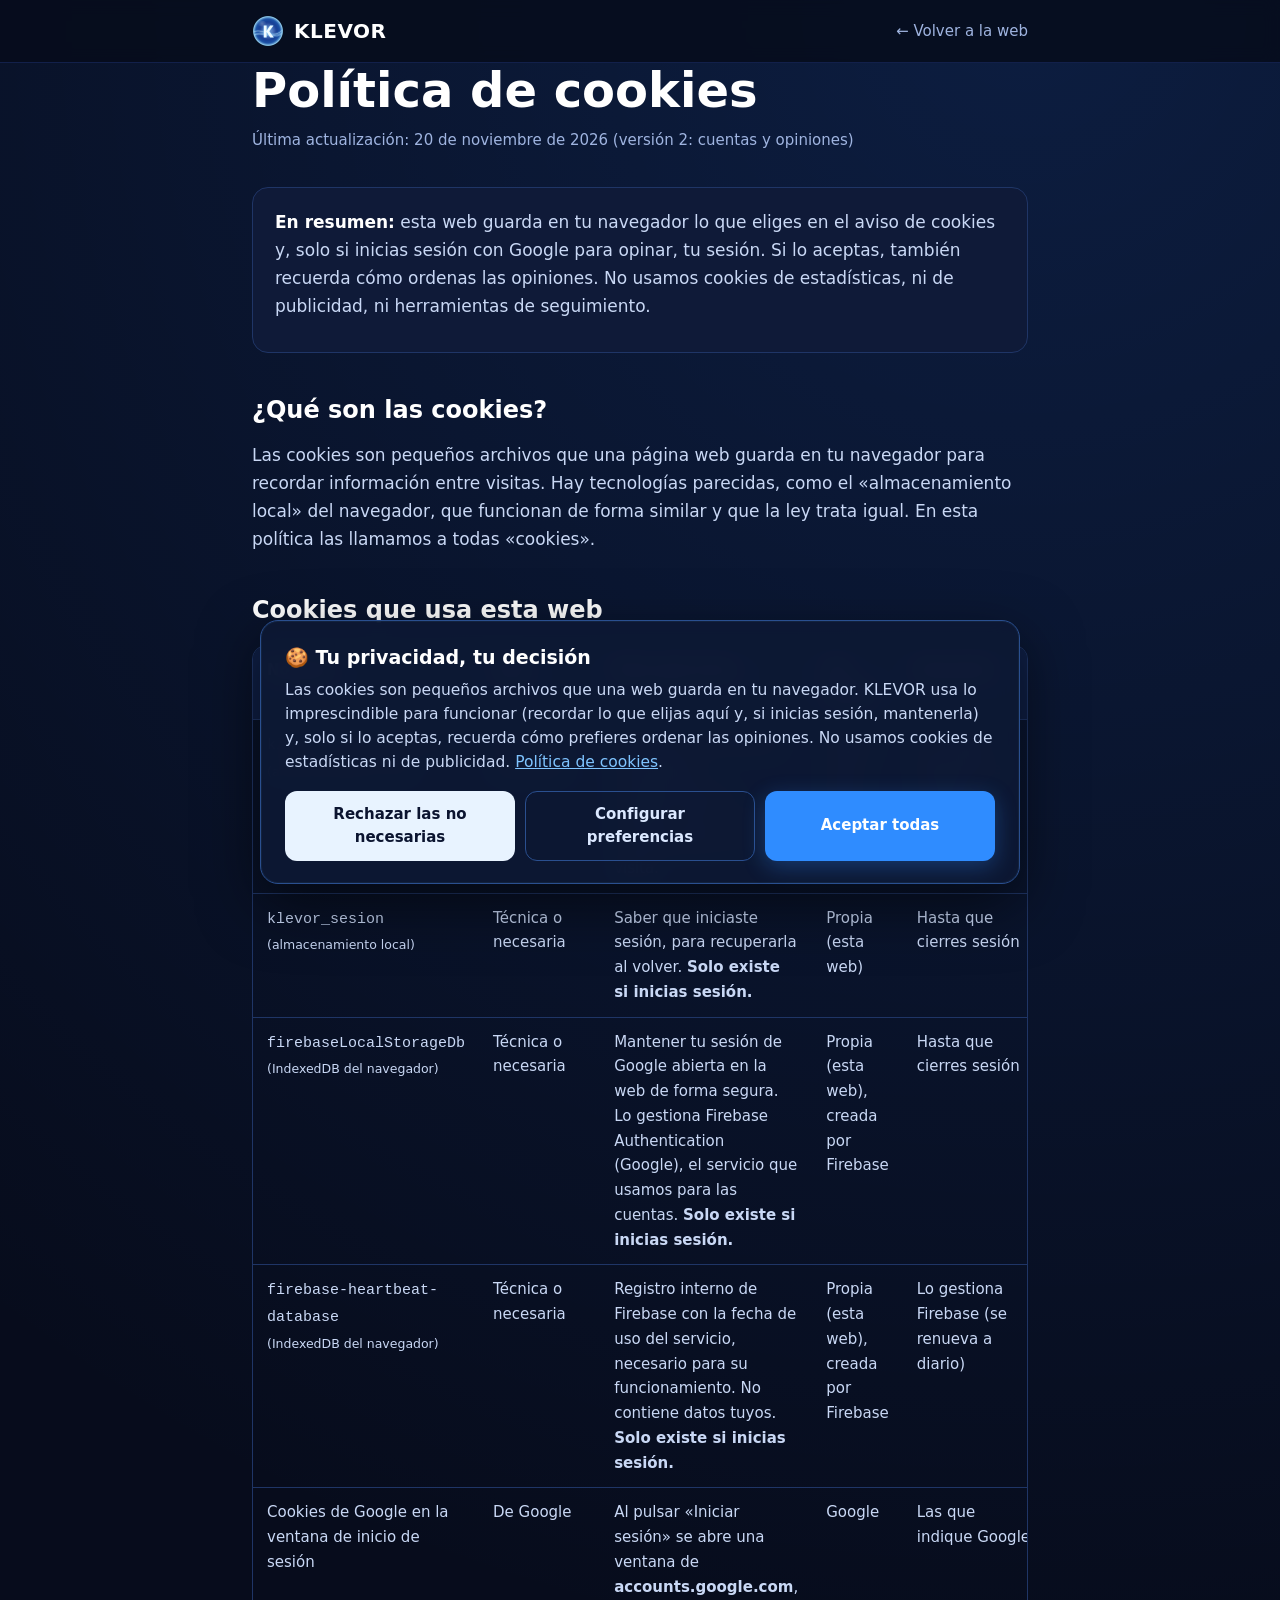
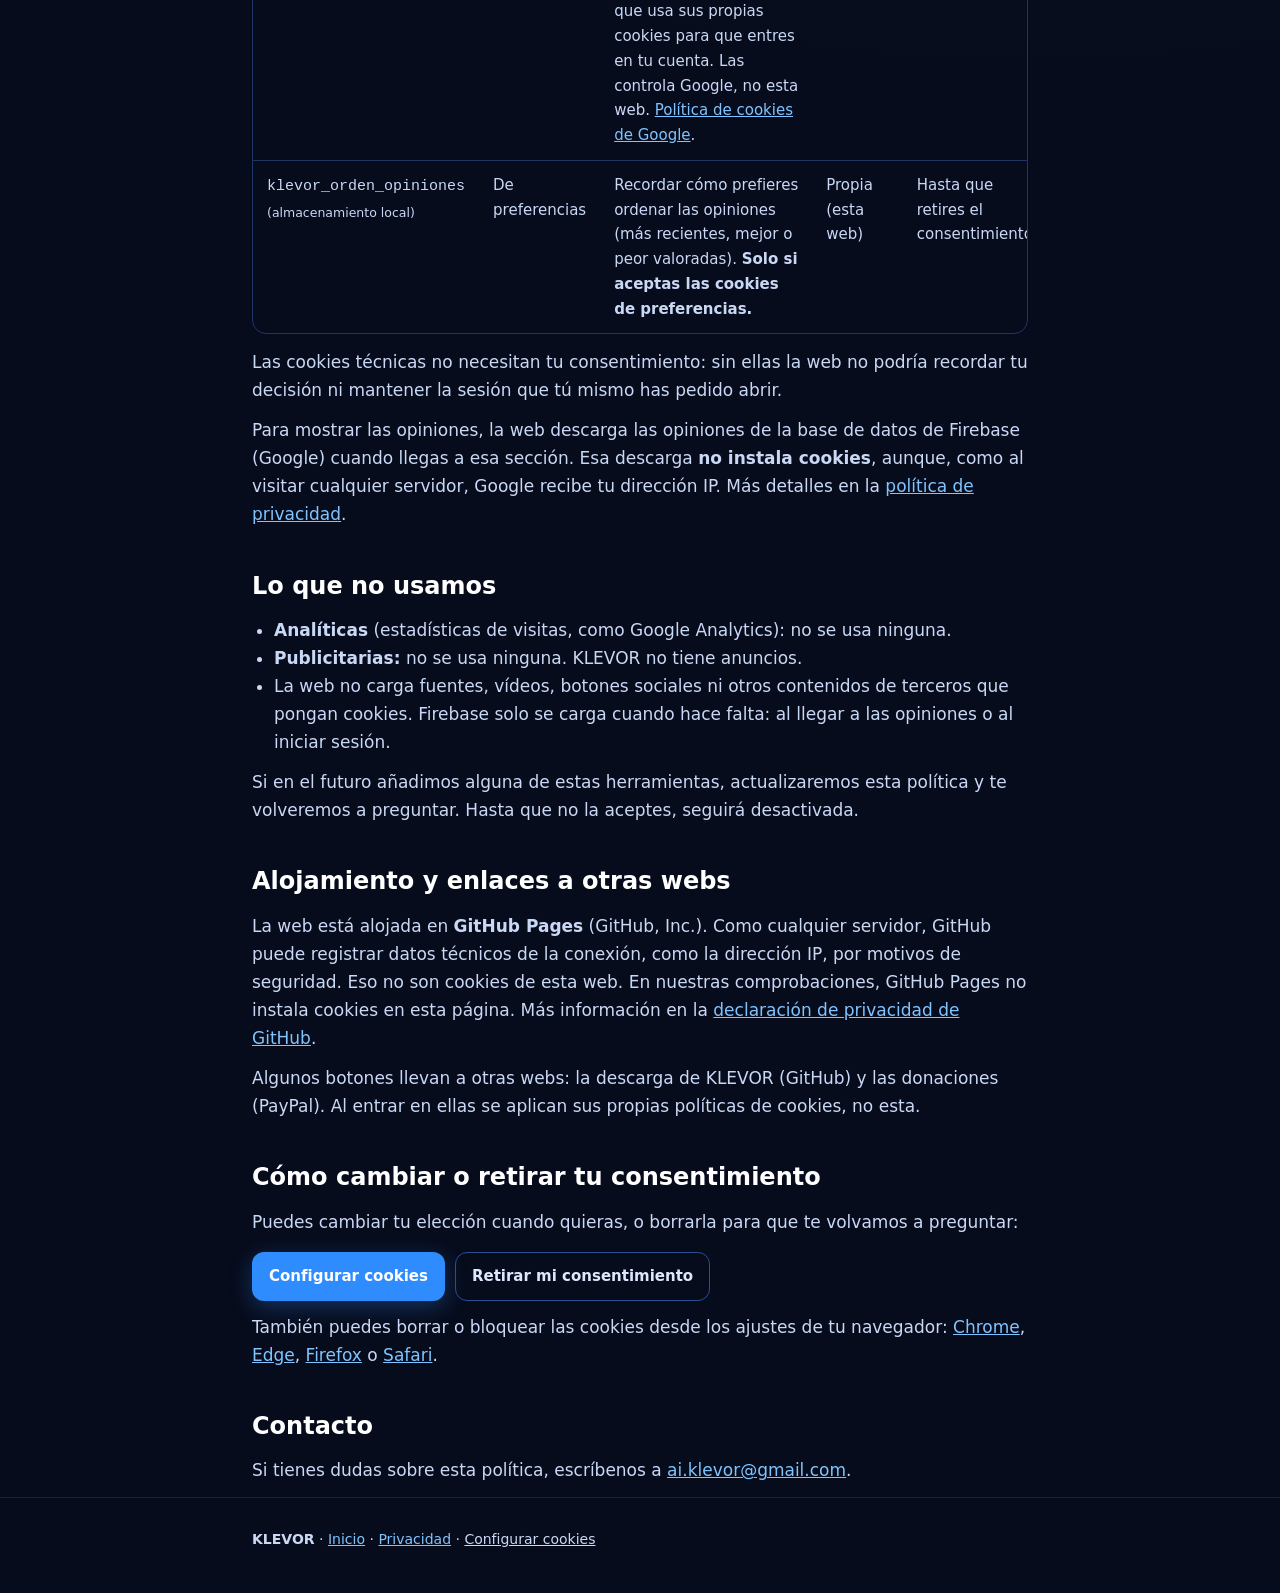
<file: cookies.html>
<!doctype html>
<html lang="es">
<head>
<meta charset="utf-8">
<meta name="viewport" content="width=device-width, initial-scale=1">
<title>Política de cookies · KLEVOR</title>
<meta name="description" content="Qué cookies y tecnologías parecidas usa la web de KLEVOR y cómo gestionarlas.">
<link rel="icon" href="imagenes/icono.png">
<link rel="stylesheet" href="cookies.css">
<style>
:root{--fondo:#070c1c;--tarjeta:#0f1a38;--borde:#1f3566;--azul:#2f8cff;--azul2:#7fc4ff;--texto:#dbe8ff;--suave:#9fb4e0}
*{box-sizing:border-box;margin:0;padding:0}
body{background:radial-gradient(circle at 80% 0,rgba(40,120,255,.16),transparent 50%),var(--fondo);color:var(--texto);
  font-family:"Segoe UI",system-ui,-apple-system,Roboto,sans-serif;line-height:1.65;font-size:17px}
a{color:var(--azul2)}
nav{position:sticky;top:0;z-index:10;background:rgba(7,12,28,.85);backdrop-filter:blur(8px);border-bottom:1px solid #12204a}
.centro{max-width:820px;margin:0 auto;padding:0 22px}
nav .centro{display:flex;align-items:center;justify-content:space-between;height:62px}
.marca{display:flex;align-items:center;gap:10px;font-weight:700;font-size:20px;color:#fff;text-decoration:none;letter-spacing:.5px}
.marca img{width:32px;height:32px}
.volver{color:var(--suave);text-decoration:none;font-size:15px}
.volver:hover{color:#fff}
main{padding:56px 0 70px}
h1{font-size:clamp(34px,6vw,48px);color:#fff;line-height:1.15;margin-bottom:10px}
.fecha{color:var(--suave);font-size:15px;margin-bottom:34px}
h2{font-size:24px;color:#fff;margin:38px 0 10px}
p,li{color:#c9d8f5}
p{margin-bottom:12px}
ul{margin:0 0 12px 22px}
.resumen{background:var(--tarjeta);border:1px solid var(--borde);border-radius:16px;padding:20px 22px;margin-bottom:10px}
.resumen b{color:#fff}
.tabla{width:100%;overflow-x:auto;margin:14px 0}
table{width:100%;border-collapse:collapse;min-width:560px;font-size:15px}
th,td{text-align:left;padding:12px 14px;border-bottom:1px solid var(--borde);vertical-align:top}
th{color:#fff;background:#0f1f45;font-weight:600}
td{color:#c9d8f5}
tr:last-child td{border-bottom:0}
.tabla{border:1px solid var(--borde);border-radius:14px}
.acciones{display:flex;gap:10px;flex-wrap:wrap;margin:16px 0 6px}
.acciones .kc-boton{flex:0 1 auto}
#kc-guardado{color:var(--suave);font-size:14.5px}
footer{border-top:1px solid #12204a;padding:30px 0;color:#6f84b3;font-size:14px}
</style>
</head>
<body>
<nav><div class="centro">
  <a class="marca" href="./"><img src="imagenes/icono.png" alt="">KLEVOR</a>
  <a class="volver" href="./">← Volver a la web</a>
</div></nav>

<main class="centro">
  <h1>Política de cookies</h1>
  <p class="fecha">Última actualización: 20 de noviembre de 2026 (versión 2: cuentas y opiniones)</p>

  <div class="resumen">
    <p><b>En resumen:</b> esta web guarda en tu navegador lo que eliges en el aviso de cookies y, solo si inicias
    sesión con Google para opinar, tu sesión. Si lo aceptas, también recuerda cómo ordenas las opiniones.
    No usamos cookies de estadísticas, ni de publicidad, ni herramientas de seguimiento.</p>
  </div>

  <h2>¿Qué son las cookies?</h2>
  <p>Las cookies son pequeños archivos que una página web guarda en tu navegador para recordar información
  entre visitas. Hay tecnologías parecidas, como el «almacenamiento local» del navegador, que funcionan de forma
  similar y que la ley trata igual. En esta política las llamamos a todas «cookies».</p>

  <h2>Cookies que usa esta web</h2>
  <div class="tabla"><table>
    <thead><tr><th>Nombre</th><th>Tipo</th><th>Para qué sirve</th><th>De quién</th><th>Duración</th></tr></thead>
    <tbody>
      <tr><td><code>klevor_consentimiento</code><br><small>(almacenamiento local)</small></td><td>Técnica o necesaria</td>
        <td>Recordar si aceptaste, rechazaste o configuraste las cookies, para no volver a preguntarte en cada visita.</td>
        <td>Propia (esta web)</td><td>12 meses; después se vuelve a preguntar</td></tr>
      <tr><td><code>klevor_sesion</code><br><small>(almacenamiento local)</small></td><td>Técnica o necesaria</td>
        <td>Saber que iniciaste sesión, para recuperarla al volver. <b>Solo existe si inicias sesión.</b></td>
        <td>Propia (esta web)</td><td>Hasta que cierres sesión</td></tr>
      <tr><td><code>firebaseLocalStorageDb</code><br><small>(IndexedDB del navegador)</small></td><td>Técnica o necesaria</td>
        <td>Mantener tu sesión de Google abierta en la web de forma segura. Lo gestiona Firebase Authentication
        (Google), el servicio que usamos para las cuentas. <b>Solo existe si inicias sesión.</b></td>
        <td>Propia (esta web), creada por Firebase</td><td>Hasta que cierres sesión</td></tr>
      <tr><td><code>firebase-heartbeat-database</code><br><small>(IndexedDB del navegador)</small></td><td>Técnica o necesaria</td>
        <td>Registro interno de Firebase con la fecha de uso del servicio, necesario para su funcionamiento.
        No contiene datos tuyos. <b>Solo existe si inicias sesión.</b></td>
        <td>Propia (esta web), creada por Firebase</td><td>Lo gestiona Firebase (se renueva a diario)</td></tr>
      <tr><td>Cookies de Google en la ventana de inicio de sesión</td><td>De Google</td>
        <td>Al pulsar «Iniciar sesión» se abre una ventana de <b>accounts.google.com</b>, que usa sus propias cookies
        para que entres en tu cuenta. Las controla Google, no esta web.
        <a href="https://policies.google.com/technologies/cookies?hl=es" target="_blank" rel="noopener">Política de cookies de Google</a>.</td>
        <td>Google</td><td>Las que indique Google</td></tr>
      <tr><td><code>klevor_orden_opiniones</code><br><small>(almacenamiento local)</small></td><td>De preferencias</td>
        <td>Recordar cómo prefieres ordenar las opiniones (más recientes, mejor o peor valoradas).
        <b>Solo si aceptas las cookies de preferencias.</b></td>
        <td>Propia (esta web)</td><td>Hasta que retires el consentimiento</td></tr>
    </tbody>
  </table></div>
  <p>Las cookies técnicas no necesitan tu consentimiento: sin ellas la web no podría recordar tu decisión ni
  mantener la sesión que tú mismo has pedido abrir.</p>
  <p>Para mostrar las opiniones, la web descarga las opiniones de la base de datos de Firebase (Google) cuando llegas
  a esa sección. Esa descarga <b>no instala cookies</b>, aunque, como al visitar cualquier servidor, Google recibe tu
  dirección IP. Más detalles en la <a href="privacidad.html">política de privacidad</a>.</p>

  <h2>Lo que no usamos</h2>
  <ul>
    <li><b>Analíticas</b> (estadísticas de visitas, como Google Analytics): no se usa ninguna.</li>
    <li><b>Publicitarias:</b> no se usa ninguna. KLEVOR no tiene anuncios.</li>
    <li>La web no carga fuentes, vídeos, botones sociales ni otros contenidos de terceros que pongan cookies. Firebase
    solo se carga cuando hace falta: al llegar a las opiniones o al iniciar sesión.</li>
  </ul>
  <p>Si en el futuro añadimos alguna de estas herramientas, actualizaremos esta política y te volveremos a preguntar.
  Hasta que no la aceptes, seguirá desactivada.</p>

  <h2>Alojamiento y enlaces a otras webs</h2>
  <p>La web está alojada en <b>GitHub Pages</b> (GitHub, Inc.). Como cualquier servidor, GitHub puede registrar datos
  técnicos de la conexión, como la dirección IP, por motivos de seguridad. Eso no son cookies de esta web.
  En nuestras comprobaciones, GitHub Pages no instala cookies en esta página. Más información en la
  <a href="https://docs.github.com/es/site-policy/privacy-policies/github-general-privacy-statement" target="_blank" rel="noopener">declaración de privacidad de GitHub</a>.</p>
  <p>Algunos botones llevan a otras webs: la descarga de KLEVOR (GitHub) y las donaciones (PayPal). Al entrar en
  ellas se aplican sus propias políticas de cookies, no esta.</p>

  <h2>Cómo cambiar o retirar tu consentimiento</h2>
  <p>Puedes cambiar tu elección cuando quieras, o borrarla para que te volvamos a preguntar:</p>
  <div class="acciones">
    <button type="button" class="kc-boton kc-aceptar" data-kc-abrir>Configurar cookies</button>
    <button type="button" class="kc-boton kc-configurar" data-kc-retirar>Retirar mi consentimiento</button>
  </div>
  <p id="kc-guardado"></p>
  <p>También puedes borrar o bloquear las cookies desde los ajustes de tu navegador:
    <a href="https://support.google.com/chrome/answer/95647?hl=es" target="_blank" rel="noopener">Chrome</a>,
    <a href="https://support.microsoft.com/es-es/microsoft-edge/eliminar-cookies-en-microsoft-edge-63947406-40ac-c3b8-57b9-2a946a29ae09" target="_blank" rel="noopener">Edge</a>,
    <a href="https://support.mozilla.org/es/kb/Borrar%20cookies" target="_blank" rel="noopener">Firefox</a> o
    <a href="https://support.apple.com/es-es/guide/safari/sfri11471/mac" target="_blank" rel="noopener">Safari</a>.</p>

  <h2>Contacto</h2>
  <p>Si tienes dudas sobre esta política, escríbenos a <a href="mailto:ai.klevor@gmail.com">ai.klevor@gmail.com</a>.</p>
</main>

<footer><div class="centro">
  <p><b>KLEVOR</b> · <a href="./">Inicio</a> · <a href="privacidad.html">Privacidad</a> · <button type="button" class="kc-enlace-boton" data-kc-abrir>Configurar cookies</button></p>
</div></footer>
<script src="cookies.js" defer></script>
</body>
</html>
</file>
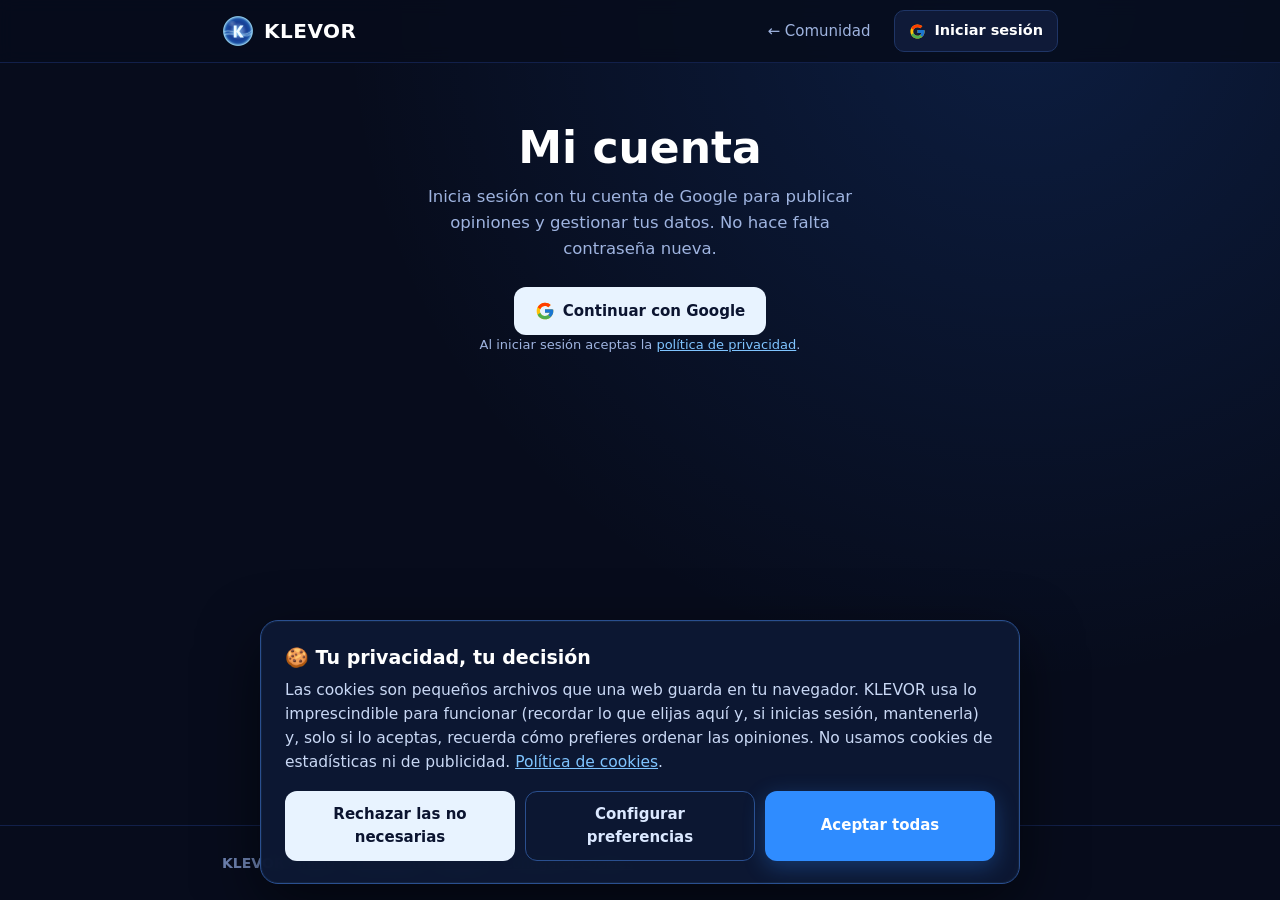
<file: cuenta.html>
<!doctype html>
<html lang="es">
<head>
<meta charset="utf-8">
<meta name="viewport" content="width=device-width, initial-scale=1">
<title>Mi cuenta · KLEVOR</title>
<meta name="robots" content="noindex">
<link rel="icon" href="imagenes/icono.png">
<link rel="stylesheet" href="cookies.css">
<link rel="stylesheet" href="comunidad.css">
<style>
:root{--fondo:#070c1c;--tarjeta:#0f1a38;--borde:#1f3566;--azul:#2f8cff;--azul2:#7fc4ff;--texto:#dbe8ff;--suave:#9fb4e0}
*{box-sizing:border-box;margin:0;padding:0}
body{background:radial-gradient(circle at 80% 0,rgba(40,120,255,.16),transparent 50%),var(--fondo);color:var(--texto);
  font-family:"Segoe UI",system-ui,-apple-system,Roboto,sans-serif;line-height:1.6;font-size:16.5px;min-height:100vh;display:flex;flex-direction:column}
a{color:var(--azul2)}
nav{position:sticky;top:0;z-index:10;background:rgba(7,12,28,.85);backdrop-filter:blur(8px);border-bottom:1px solid #12204a}
.centro{max-width:880px;margin:0 auto;padding:0 22px;width:100%}
nav .centro{display:flex;align-items:center;justify-content:space-between;height:62px}
.marca{display:flex;align-items:center;gap:10px;font-weight:700;font-size:20px;color:#fff;text-decoration:none;letter-spacing:.5px}
.marca img{width:32px;height:32px}
.der{display:flex;align-items:center;gap:6px}
.volver{color:var(--suave);text-decoration:none;font-size:15px}
.volver:hover{color:#fff}
main{padding:44px 0 70px;flex:1}
h1{font-size:clamp(32px,6vw,44px);color:#fff;line-height:1.15;margin-bottom:24px}
.perfil{display:flex;align-items:center;gap:22px;background:linear-gradient(135deg,#102352,#0c1736);border:1px solid #2a4f8f;
  border-radius:20px;padding:24px;margin-bottom:22px;animation:k-sube .4s ease}
.perfil .k-avatar{width:84px!important;height:84px!important;font-size:32px}
.perfil h2{color:#fff;font-size:24px;line-height:1.2;overflow-wrap:anywhere}
.perfil p{color:var(--suave);font-size:15px;overflow-wrap:anywhere}
.bloque{background:var(--tarjeta);border:1px solid var(--borde);border-radius:18px;padding:24px;margin-bottom:22px;animation:k-sube .45s ease both}
.bloque h3{color:#fff;font-size:20px;margin-bottom:4px}
.bloque > p.sub2{color:var(--suave);font-size:15px;margin-bottom:18px}
.fila{display:flex;justify-content:space-between;align-items:center;gap:18px;padding:14px 0;border-top:1px solid #182b57}
.fila:first-of-type{border-top:0}
.fila b{color:#fff;display:block;font-size:15.5px}
.fila small{color:var(--suave);font-size:14px;display:block}
.fila .k-campo{margin:0;flex:1}
.interruptor{position:relative;display:inline-block;width:52px;height:30px;flex:none;cursor:pointer}
.interruptor input{position:absolute;opacity:0;width:100%;height:100%;margin:0;cursor:pointer}
.interruptor span{position:absolute;inset:0;background:#24345e;border-radius:999px;transition:background .2s}
.interruptor span::after{content:"";position:absolute;top:4px;left:4px;width:22px;height:22px;border-radius:50%;background:#dbe8ff;transition:transform .22s cubic-bezier(.2,.8,.2,1)}
.interruptor input:checked+span{background:#2f8cff}
.interruptor input:checked+span::after{transform:translateX(22px);background:#fff}
.interruptor input:focus-visible+span{outline:2px solid #7fc4ff;outline-offset:2px}
.alias{display:flex;gap:10px;align-items:center;flex-wrap:wrap}
.alias input{flex:1;min-width:180px}
.mis{display:grid;gap:14px}
.chats{display:grid;gap:10px}
.chat{background:#0b1430;border:1px solid #1a2d5c;border-radius:14px;padding:12px 14px}
.chat-cabeza{display:flex;justify-content:space-between;align-items:center;gap:12px;flex-wrap:wrap}
.chat-cabeza b{color:#fff;display:block;overflow-wrap:anywhere}
.chat-cabeza small{color:var(--suave)}
.conversacion{display:flex;flex-direction:column;gap:8px;max-height:60vh;overflow:auto;padding:4px 2px;margin-bottom:12px}
.burbuja{max-width:85%;border-radius:14px;padding:8px 12px}
.burbuja small{display:block;color:var(--suave);font-size:12px;margin-bottom:2px}
.burbuja p{margin:0;white-space:pre-wrap;overflow-wrap:anywhere;color:#dbe8ff;font-size:15px}
.burbuja.tuya{align-self:flex-end;background:#1d3266;border:1px solid #2a4f8f}
.burbuja.de-klevor{align-self:flex-start;background:#0f1f45;border:1px solid #1f3566}
.peligro{border-color:#4a2030}
.peligro h3{color:#ffb3b3}
.puerta{text-align:center;padding:60px 24px}
.puerta h1{margin-bottom:10px}
.puerta p{color:var(--suave);max-width:460px;margin:0 auto 24px}
.puerta .k-btn svg{width:20px;height:20px}
.cargando{color:var(--suave);text-align:center;padding:60px 0}
footer{border-top:1px solid #12204a;padding:26px 0;color:#6f84b3;font-size:14px}
footer a,footer button{color:#9fb4e0}
@media (max-width:560px){
  .perfil{flex-direction:column;text-align:center}
  .fila{flex-wrap:wrap}
  .bloque{padding:20px}
}
</style>
</head>
<body>
<nav><div class="centro">
  <a class="marca" href="./"><img src="imagenes/icono.png" alt="">KLEVOR</a>
  <div class="der"><a class="volver" href="./#comunidad">← Comunidad</a><span class="k-cuenta-nav" id="cuenta-nav"></span></div>
</div></nav>

<main class="centro" id="contenido">
  <p class="cargando">Cargando tu cuenta…</p>
</main>

<footer><div class="centro">
  <p><b>KLEVOR</b> · <a href="./">Inicio</a> · <a href="privacidad.html">Privacidad</a> · <a href="cookies.html">Cookies</a> ·
    <button type="button" class="kc-enlace-boton" data-kc-abrir>Configurar cookies</button></p>
</div></footer>
<script src="cookies.js" defer></script>
<script type="module" src="cuenta.js"></script>
</body>
</html>
</file>
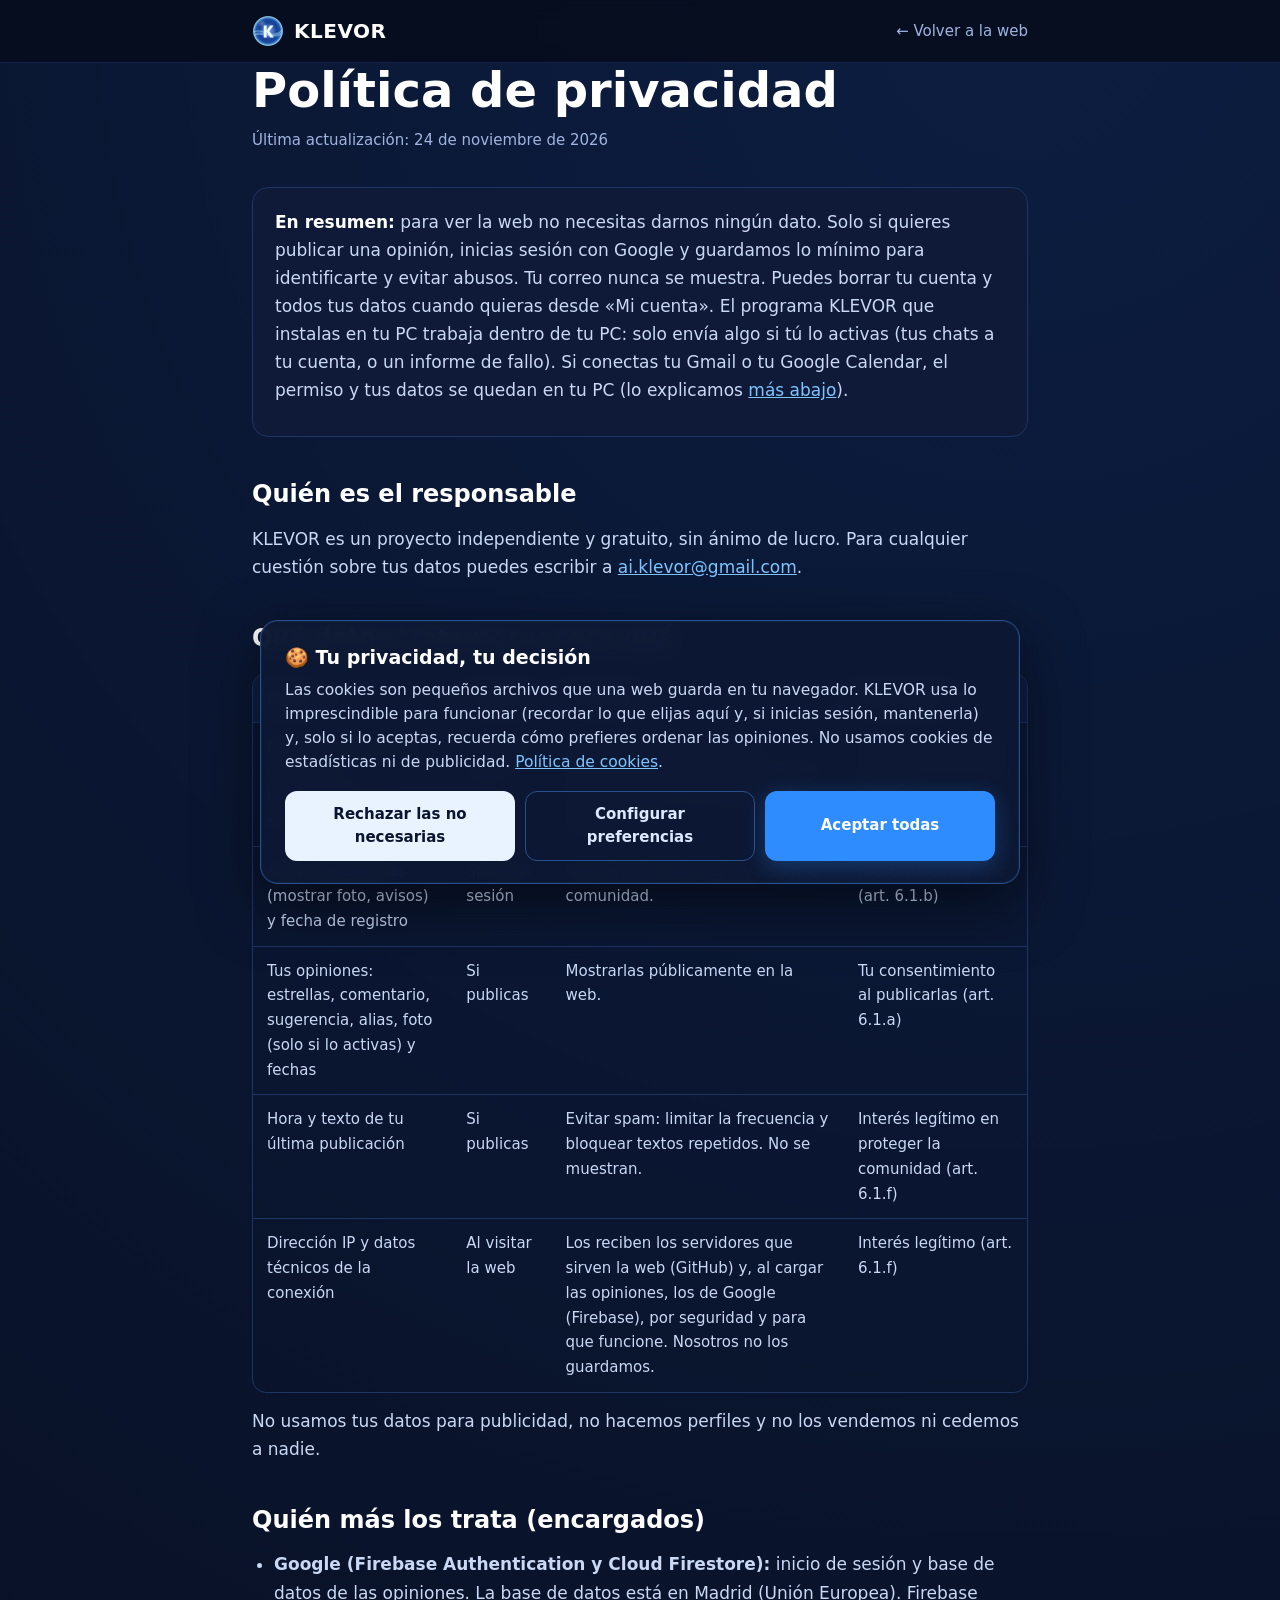
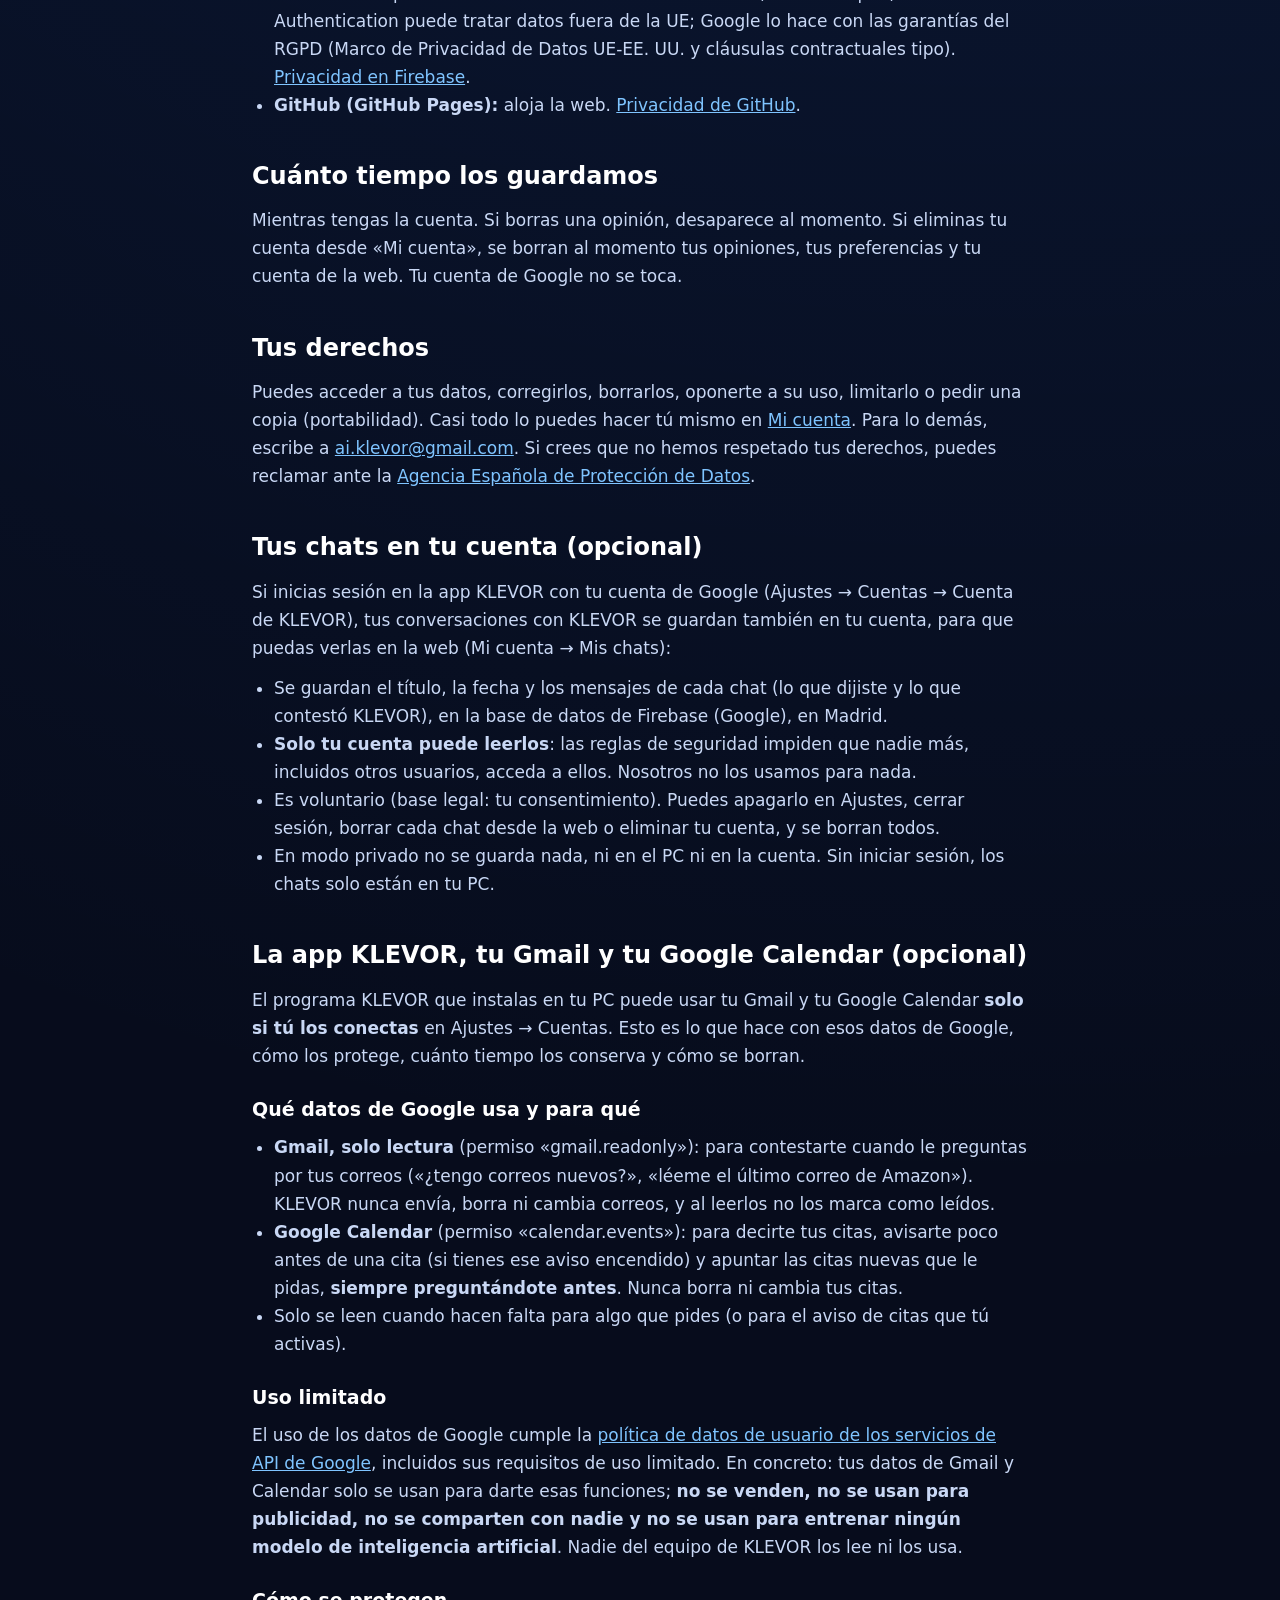
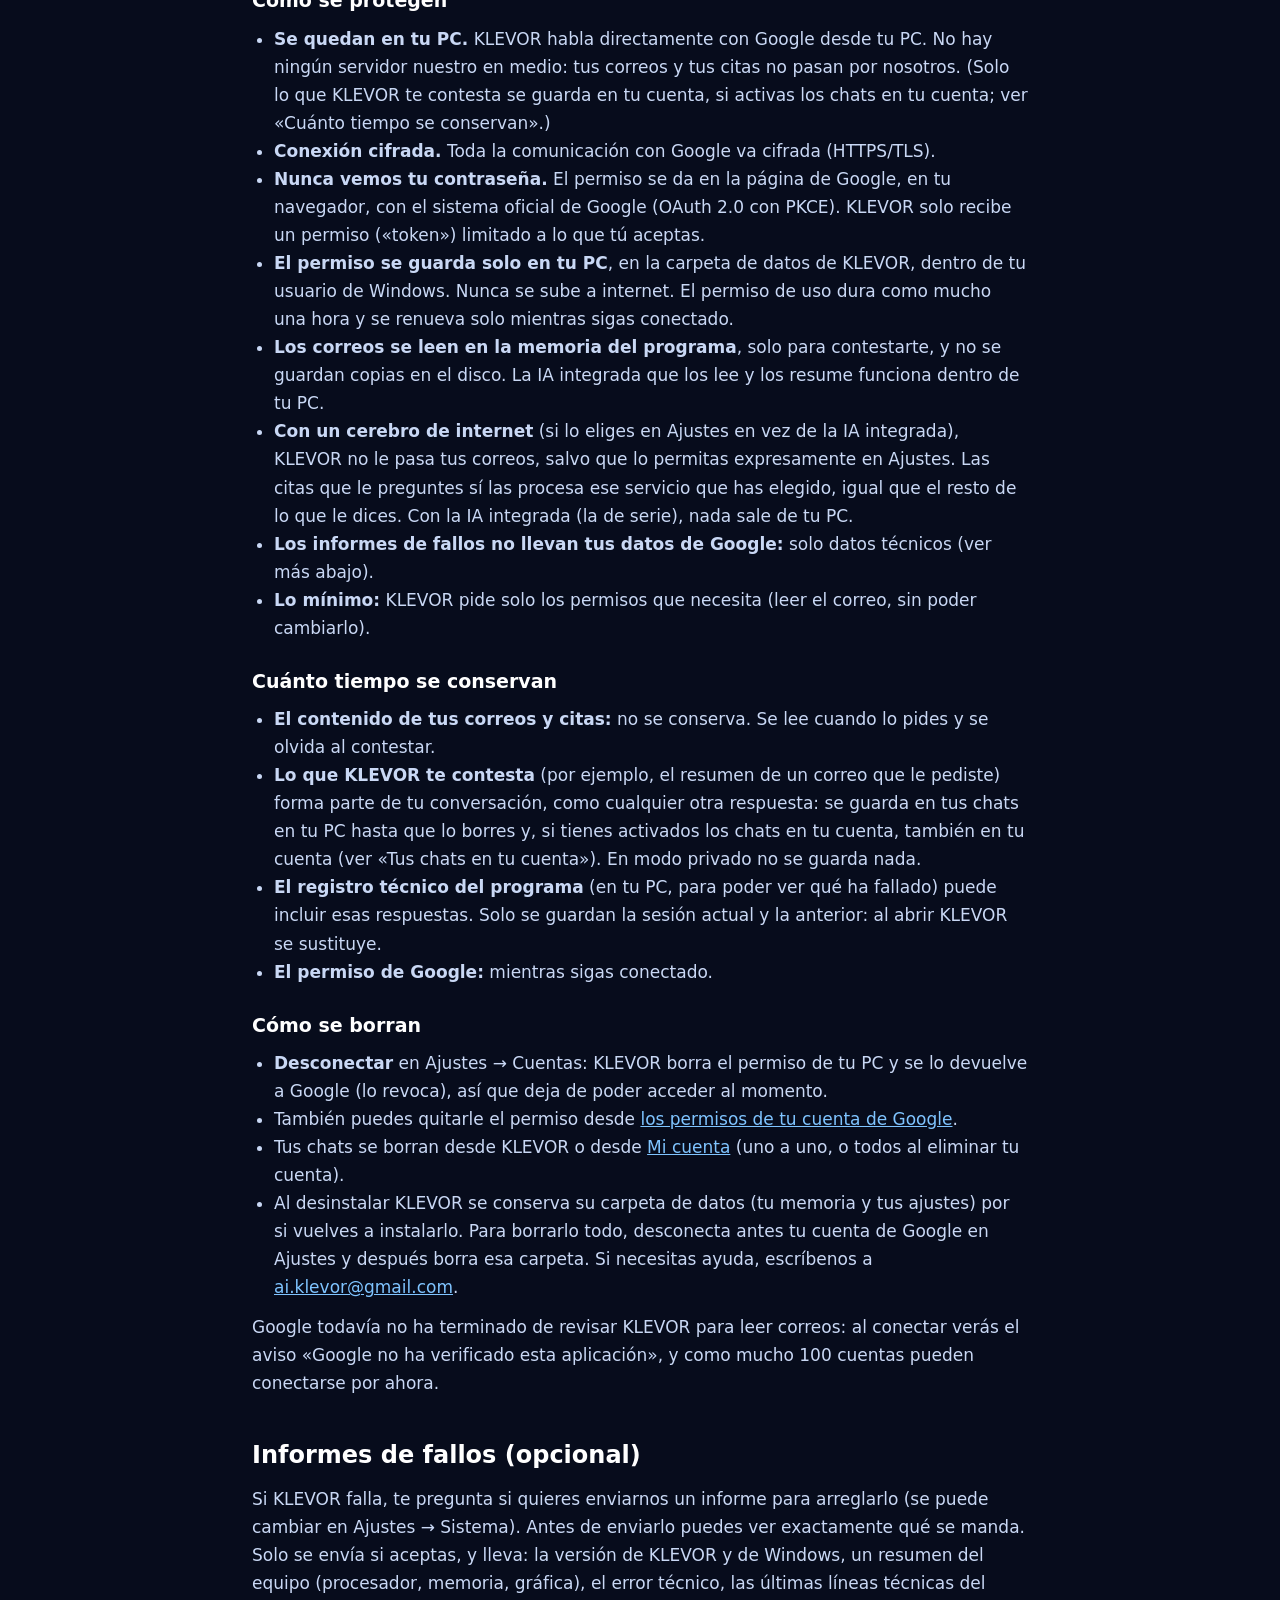
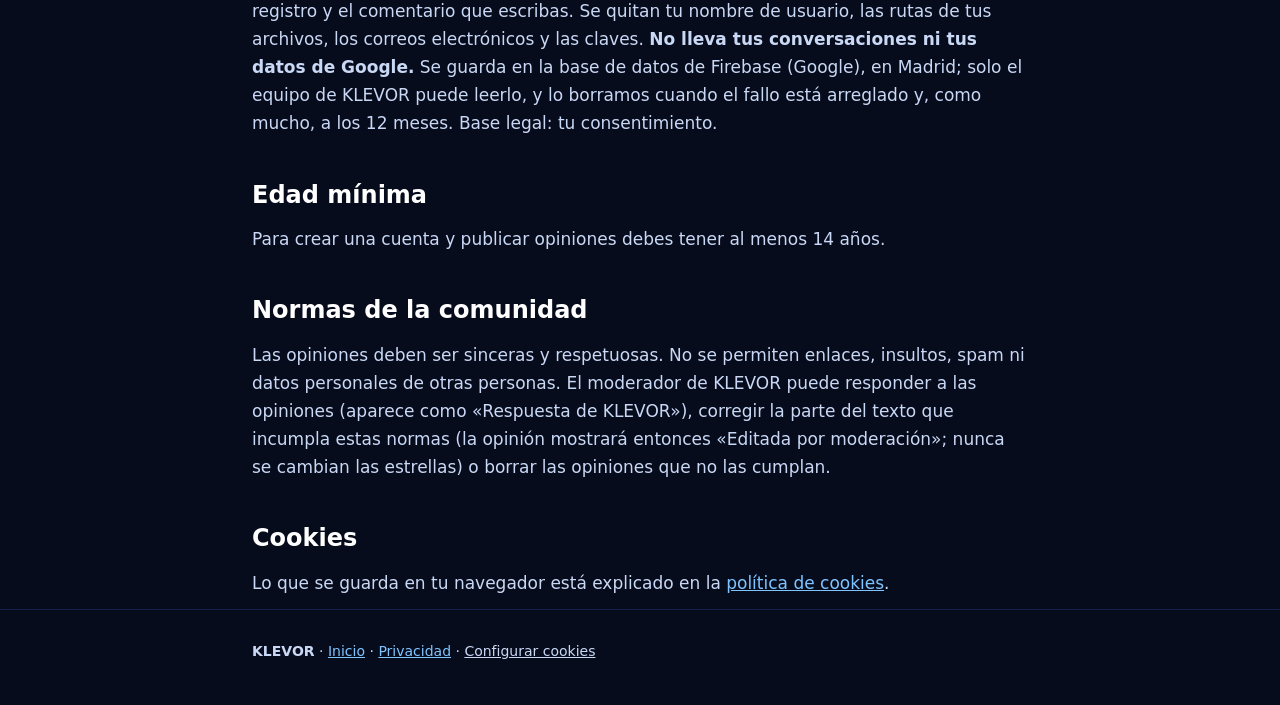
<file: privacidad.html>
<!doctype html>
<html lang="es">
<head>
<meta charset="utf-8">
<meta name="viewport" content="width=device-width, initial-scale=1">
<title>Política de privacidad · KLEVOR</title>
<meta name="description" content="Qué datos trata la web de KLEVOR, para qué y cómo ejercer tus derechos.">
<link rel="icon" href="imagenes/icono.png">
<link rel="stylesheet" href="cookies.css">
<style>
:root{--fondo:#070c1c;--tarjeta:#0f1a38;--borde:#1f3566;--azul:#2f8cff;--azul2:#7fc4ff;--texto:#dbe8ff;--suave:#9fb4e0}
*{box-sizing:border-box;margin:0;padding:0}
body{background:radial-gradient(circle at 80% 0,rgba(40,120,255,.16),transparent 50%),var(--fondo);color:var(--texto);
  font-family:"Segoe UI",system-ui,-apple-system,Roboto,sans-serif;line-height:1.65;font-size:17px}
a{color:var(--azul2)}
nav{position:sticky;top:0;z-index:10;background:rgba(7,12,28,.85);backdrop-filter:blur(8px);border-bottom:1px solid #12204a}
.centro{max-width:820px;margin:0 auto;padding:0 22px}
nav .centro{display:flex;align-items:center;justify-content:space-between;height:62px}
.marca{display:flex;align-items:center;gap:10px;font-weight:700;font-size:20px;color:#fff;text-decoration:none;letter-spacing:.5px}
.marca img{width:32px;height:32px}
.volver{color:var(--suave);text-decoration:none;font-size:15px}
.volver:hover{color:#fff}
main{padding:56px 0 70px}
h1{font-size:clamp(34px,6vw,48px);color:#fff;line-height:1.15;margin-bottom:10px}
.fecha{color:var(--suave);font-size:15px;margin-bottom:34px}
h2{font-size:24px;color:#fff;margin:38px 0 10px}
h3{font-size:19px;color:#fff;margin:24px 0 8px}
p,li{color:#c9d8f5}
p{margin-bottom:12px}
ul{margin:0 0 12px 22px}
.resumen{background:var(--tarjeta);border:1px solid var(--borde);border-radius:16px;padding:20px 22px;margin-bottom:10px}
.resumen b{color:#fff}
.tabla{width:100%;overflow-x:auto;margin:14px 0}
table{width:100%;border-collapse:collapse;min-width:560px;font-size:15px}
th,td{text-align:left;padding:12px 14px;border-bottom:1px solid var(--borde);vertical-align:top}
th{color:#fff;background:#0f1f45;font-weight:600}
td{color:#c9d8f5}
tr:last-child td{border-bottom:0}
.tabla{border:1px solid var(--borde);border-radius:14px}
.acciones{display:flex;gap:10px;flex-wrap:wrap;margin:16px 0 6px}
.acciones .kc-boton{flex:0 1 auto}
#kc-guardado{color:var(--suave);font-size:14.5px}
footer{border-top:1px solid #12204a;padding:30px 0;color:#6f84b3;font-size:14px}
</style>
</head>
<body>
<nav><div class="centro">
  <a class="marca" href="./"><img src="imagenes/icono.png" alt="">KLEVOR</a>
  <a class="volver" href="./">← Volver a la web</a>
</div></nav>

<main class="centro">
  <h1>Política de privacidad</h1>
  <p class="fecha">Última actualización: 24 de noviembre de 2026</p>

  <div class="resumen">
    <p><b>En resumen:</b> para ver la web no necesitas darnos ningún dato. Solo si quieres publicar una opinión,
    inicias sesión con Google y guardamos lo mínimo para identificarte y evitar abusos. Tu correo nunca se muestra.
    Puedes borrar tu cuenta y todos tus datos cuando quieras desde «Mi cuenta». El programa KLEVOR que instalas en tu PC
    trabaja dentro de tu PC: solo envía algo si tú lo activas (tus chats a tu cuenta, o un informe de fallo). Si
    conectas tu Gmail o tu Google Calendar, el permiso y tus datos se quedan en tu PC (lo explicamos
    <a href="#google">más abajo</a>).</p>
  </div>

  <h2>Quién es el responsable</h2>
  <p>KLEVOR es un proyecto independiente y gratuito, sin ánimo de lucro. Para cualquier cuestión sobre tus datos
  puedes escribir a <a href="mailto:ai.klevor@gmail.com">ai.klevor@gmail.com</a>.</p>

  <h2>Qué datos tratamos y para qué</h2>
  <div class="tabla"><table>
    <thead><tr><th>Datos</th><th>Cuándo</th><th>Para qué</th><th>Base legal</th></tr></thead>
    <tbody>
      <tr><td>Nombre, correo, foto de perfil e identificador de tu cuenta de Google</td><td>Si inicias sesión</td>
        <td>Crear tu cuenta en la web, identificarte y mostrarte tus datos en «Mi cuenta». El correo <b>no</b> se publica.</td>
        <td>Prestarte el servicio que pides (art. 6.1.b RGPD)</td></tr>
      <tr><td>Alias, preferencias (mostrar foto, avisos) y fecha de registro</td><td>Si inicias sesión</td>
        <td>Que decidas cómo apareces en la comunidad.</td><td>Prestarte el servicio (art. 6.1.b)</td></tr>
      <tr><td>Tus opiniones: estrellas, comentario, sugerencia, alias, foto (solo si lo activas) y fechas</td>
        <td>Si publicas</td><td>Mostrarlas públicamente en la web.</td><td>Tu consentimiento al publicarlas (art. 6.1.a)</td></tr>
      <tr><td>Hora y texto de tu última publicación</td><td>Si publicas</td>
        <td>Evitar spam: limitar la frecuencia y bloquear textos repetidos. No se muestran.</td>
        <td>Interés legítimo en proteger la comunidad (art. 6.1.f)</td></tr>
      <tr><td>Dirección IP y datos técnicos de la conexión</td><td>Al visitar la web</td>
        <td>Los reciben los servidores que sirven la web (GitHub) y, al cargar las opiniones, los de Google (Firebase),
        por seguridad y para que funcione. Nosotros no los guardamos.</td><td>Interés legítimo (art. 6.1.f)</td></tr>
    </tbody>
  </table></div>
  <p>No usamos tus datos para publicidad, no hacemos perfiles y no los vendemos ni cedemos a nadie.</p>

  <h2>Quién más los trata (encargados)</h2>
  <ul>
    <li><b>Google (Firebase Authentication y Cloud Firestore):</b> inicio de sesión y base de datos de las opiniones.
    La base de datos está en Madrid (Unión Europea). Firebase Authentication puede tratar datos fuera de la UE; Google
    lo hace con las garantías del RGPD (Marco de Privacidad de Datos UE-EE. UU. y cláusulas contractuales tipo).
    <a href="https://firebase.google.com/support/privacy?hl=es" target="_blank" rel="noopener">Privacidad en Firebase</a>.</li>
    <li><b>GitHub (GitHub Pages):</b> aloja la web.
    <a href="https://docs.github.com/es/site-policy/privacy-policies/github-general-privacy-statement" target="_blank" rel="noopener">Privacidad de GitHub</a>.</li>
  </ul>

  <h2>Cuánto tiempo los guardamos</h2>
  <p>Mientras tengas la cuenta. Si borras una opinión, desaparece al momento. Si eliminas tu cuenta desde «Mi cuenta»,
  se borran al momento tus opiniones, tus preferencias y tu cuenta de la web. Tu cuenta de Google no se toca.</p>

  <h2>Tus derechos</h2>
  <p>Puedes acceder a tus datos, corregirlos, borrarlos, oponerte a su uso, limitarlo o pedir una copia (portabilidad).
  Casi todo lo puedes hacer tú mismo en <a href="cuenta.html">Mi cuenta</a>. Para lo demás, escribe a
  <a href="mailto:ai.klevor@gmail.com">ai.klevor@gmail.com</a>. Si crees que no hemos respetado tus derechos, puedes
  reclamar ante la <a href="https://www.aepd.es" target="_blank" rel="noopener">Agencia Española de Protección de Datos</a>.</p>

  <h2>Tus chats en tu cuenta (opcional)</h2>
  <p>Si inicias sesión en la app KLEVOR con tu cuenta de Google (Ajustes → Cuentas → Cuenta de KLEVOR), tus
  conversaciones con KLEVOR se guardan también en tu cuenta, para que puedas verlas en la web (Mi cuenta → Mis chats):</p>
  <ul>
    <li>Se guardan el título, la fecha y los mensajes de cada chat (lo que dijiste y lo que contestó KLEVOR), en la base
    de datos de Firebase (Google), en Madrid.</li>
    <li><b>Solo tu cuenta puede leerlos</b>: las reglas de seguridad impiden que nadie más, incluidos otros usuarios,
    acceda a ellos. Nosotros no los usamos para nada.</li>
    <li>Es voluntario (base legal: tu consentimiento). Puedes apagarlo en Ajustes, cerrar sesión, borrar cada chat desde
    la web o eliminar tu cuenta, y se borran todos.</li>
    <li>En modo privado no se guarda nada, ni en el PC ni en la cuenta. Sin iniciar sesión, los chats solo están en tu PC.</li>
  </ul>

  <h2 id="google">La app KLEVOR, tu Gmail y tu Google Calendar (opcional)</h2>
  <p>El programa KLEVOR que instalas en tu PC puede usar tu Gmail y tu Google Calendar <b>solo si tú los conectas</b>
  en Ajustes → Cuentas. Esto es lo que hace con esos datos de Google, cómo los protege, cuánto tiempo los conserva y
  cómo se borran.</p>

  <h3>Qué datos de Google usa y para qué</h3>
  <ul>
    <li><b>Gmail, solo lectura</b> (permiso «gmail.readonly»): para contestarte cuando le preguntas por tus correos
    («¿tengo correos nuevos?», «léeme el último correo de Amazon»). KLEVOR nunca envía, borra ni cambia correos, y al
    leerlos no los marca como leídos.</li>
    <li><b>Google Calendar</b> (permiso «calendar.events»): para decirte tus citas, avisarte poco antes de una cita (si
    tienes ese aviso encendido) y apuntar las citas nuevas que le pidas, <b>siempre preguntándote antes</b>. Nunca borra
    ni cambia tus citas.</li>
    <li>Solo se leen cuando hacen falta para algo que pides (o para el aviso de citas que tú activas).</li>
  </ul>

  <h3>Uso limitado</h3>
  <p>El uso de los datos de Google cumple la
  <a href="https://developers.google.com/terms/api-services-user-data-policy" target="_blank" rel="noopener">política
  de datos de usuario de los servicios de API de Google</a>, incluidos sus requisitos de uso limitado. En concreto:
  tus datos de Gmail y Calendar solo se usan para darte esas funciones; <b>no se venden, no se usan para publicidad,
  no se comparten con nadie y no se usan para entrenar ningún modelo de inteligencia artificial</b>. Nadie del equipo
  de KLEVOR los lee ni los usa.</p>

  <h3>Cómo se protegen</h3>
  <ul>
    <li><b>Se quedan en tu PC.</b> KLEVOR habla directamente con Google desde tu PC. No hay ningún servidor nuestro en
    medio: tus correos y tus citas no pasan por nosotros. (Solo lo que KLEVOR te contesta se guarda en tu cuenta,
    si activas los chats en tu cuenta; ver «Cuánto tiempo se conservan».)</li>
    <li><b>Conexión cifrada.</b> Toda la comunicación con Google va cifrada (HTTPS/TLS).</li>
    <li><b>Nunca vemos tu contraseña.</b> El permiso se da en la página de Google, en tu navegador, con el sistema
    oficial de Google (OAuth 2.0 con PKCE). KLEVOR solo recibe un permiso («token») limitado a lo que tú aceptas.</li>
    <li><b>El permiso se guarda solo en tu PC</b>, en la carpeta de datos de KLEVOR, dentro de tu usuario de Windows.
    Nunca se sube a internet. El permiso de uso dura como mucho una hora y se renueva solo mientras sigas conectado.</li>
    <li><b>Los correos se leen en la memoria del programa</b>, solo para contestarte, y no se guardan copias en el
    disco. La IA integrada que los lee y los resume funciona dentro de tu PC.</li>
    <li><b>Con un cerebro de internet</b> (si lo eliges en Ajustes en vez de la IA integrada), KLEVOR no le pasa tus
    correos, salvo que lo permitas expresamente en Ajustes. Las citas que le preguntes sí las procesa ese servicio que
    has elegido, igual que el resto de lo que le dices. Con la IA integrada (la de serie), nada sale de tu PC.</li>
    <li><b>Los informes de fallos no llevan tus datos de Google:</b> solo datos técnicos (ver más abajo).</li>
    <li><b>Lo mínimo:</b> KLEVOR pide solo los permisos que necesita (leer el correo, sin poder cambiarlo).</li>
  </ul>

  <h3>Cuánto tiempo se conservan</h3>
  <ul>
    <li><b>El contenido de tus correos y citas:</b> no se conserva. Se lee cuando lo pides y se olvida al contestar.</li>
    <li><b>Lo que KLEVOR te contesta</b> (por ejemplo, el resumen de un correo que le pediste) forma parte de tu
    conversación, como cualquier otra respuesta: se guarda en tus chats en tu PC hasta que lo borres y, si tienes
    activados los chats en tu cuenta, también en tu cuenta (ver «Tus chats en tu cuenta»). En modo privado no se
    guarda nada.</li>
    <li><b>El registro técnico del programa</b> (en tu PC, para poder ver qué ha fallado) puede incluir esas
    respuestas. Solo se guardan la sesión actual y la anterior: al abrir KLEVOR se sustituye.</li>
    <li><b>El permiso de Google:</b> mientras sigas conectado.</li>
  </ul>

  <h3>Cómo se borran</h3>
  <ul>
    <li><b>Desconectar</b> en Ajustes → Cuentas: KLEVOR borra el permiso de tu PC y se lo devuelve a Google (lo
    revoca), así que deja de poder acceder al momento.</li>
    <li>También puedes quitarle el permiso desde
    <a href="https://myaccount.google.com/permissions" target="_blank" rel="noopener">los permisos de tu cuenta de
    Google</a>.</li>
    <li>Tus chats se borran desde KLEVOR o desde <a href="cuenta.html">Mi cuenta</a> (uno a uno, o todos al eliminar
    tu cuenta).</li>
    <li>Al desinstalar KLEVOR se conserva su carpeta de datos (tu memoria y tus ajustes) por si vuelves a instalarlo.
    Para borrarlo todo, desconecta antes tu cuenta de Google en Ajustes y después borra esa carpeta. Si necesitas
    ayuda, escríbenos a <a href="mailto:ai.klevor@gmail.com">ai.klevor@gmail.com</a>.</li>
  </ul>
  <p>Google todavía no ha terminado de revisar KLEVOR para leer correos: al conectar verás el aviso «Google no ha
  verificado esta aplicación», y como mucho 100 cuentas pueden conectarse por ahora.</p>

  <h2>Informes de fallos (opcional)</h2>
  <p>Si KLEVOR falla, te pregunta si quieres enviarnos un informe para arreglarlo (se puede cambiar en Ajustes →
  Sistema). Antes de enviarlo puedes ver exactamente qué se manda. Solo se envía si aceptas, y lleva: la versión de
  KLEVOR y de Windows, un resumen del equipo (procesador, memoria, gráfica), el error técnico, las últimas líneas
  técnicas del registro y el comentario que escribas. Se quitan tu nombre de usuario, las rutas de tus archivos, los
  correos electrónicos y las claves. <b>No lleva tus conversaciones ni tus datos de Google.</b> Se guarda en la base de
  datos de Firebase (Google), en Madrid; solo el equipo de KLEVOR puede leerlo, y lo borramos cuando el fallo está
  arreglado y, como mucho, a los 12 meses. Base legal: tu consentimiento.</p>

  <h2>Edad mínima</h2>
  <p>Para crear una cuenta y publicar opiniones debes tener al menos 14 años.</p>

  <h2>Normas de la comunidad</h2>
  <p>Las opiniones deben ser sinceras y respetuosas. No se permiten enlaces, insultos, spam ni datos personales de otras
  personas. El moderador de KLEVOR puede responder a las opiniones (aparece como «Respuesta de KLEVOR»), corregir la
  parte del texto que incumpla estas normas (la opinión mostrará entonces «Editada por moderación»; nunca se cambian
  las estrellas) o borrar las opiniones que no las cumplan.</p>

  <h2>Cookies</h2>
  <p>Lo que se guarda en tu navegador está explicado en la <a href="cookies.html">política de cookies</a>.</p>
</main>

<footer><div class="centro">
  <p><b>KLEVOR</b> · <a href="./">Inicio</a> · <a href="privacidad.html">Privacidad</a> · <button type="button" class="kc-enlace-boton" data-kc-abrir>Configurar cookies</button></p>
</div></footer>
<script src="cookies.js" defer></script>
</body>
</html>
</file>
<file: cookies.css>
/* Aviso y panel de cookies de KLEVOR (mismo estilo que la web: azul noche, blanco y azul hielo) */
.kc-oculto{display:none!important}
.kc-aviso{position:fixed;left:16px;right:16px;bottom:16px;z-index:50;max-width:760px;margin:0 auto;
  background:rgba(13,24,52,.96);backdrop-filter:blur(12px);-webkit-backdrop-filter:blur(12px);
  border:1px solid #2a4f8f;border-radius:18px;padding:22px 24px;color:#dbe8ff;
  box-shadow:0 20px 60px rgba(0,0,0,.55),0 0 0 1px rgba(127,196,255,.06) inset;
  font-family:"Segoe UI",system-ui,-apple-system,Roboto,sans-serif;font-size:15.5px;line-height:1.55;
  animation:kc-sube .45s cubic-bezier(.2,.8,.2,1)}
.kc-aviso h2{font-size:19px;color:#fff;margin:0 0 6px;display:flex;align-items:center;gap:10px}
.kc-aviso p{color:#c9d8f5;margin:0 0 16px}
.kc-aviso a,.kc-panel a{color:#7fc4ff}
.kc-botones{display:flex;gap:10px;flex-wrap:wrap}
.kc-boton{flex:1 1 180px;min-height:46px;padding:11px 16px;border-radius:12px;font:inherit;font-weight:600;
  font-size:15px;cursor:pointer;transition:transform .15s,background .15s,border-color .15s;border:1px solid transparent}
.kc-boton:hover{transform:translateY(-1px)}
.kc-boton:focus-visible,.kc-interruptor input:focus-visible+span,.kc-cerrar:focus-visible{outline:2px solid #7fc4ff;outline-offset:2px}
.kc-aceptar{background:#2f8cff;color:#fff;box-shadow:0 6px 22px rgba(47,140,255,.3)}
.kc-aceptar:hover{background:#4a9cff}
.kc-rechazar{background:#e8f3ff;color:#0b1430}
.kc-rechazar:hover{background:#fff}
.kc-configurar{background:transparent;color:#dbe8ff;border-color:#2a4f8f}
.kc-configurar:hover{border-color:#7fc4ff}
.kc-fondo{position:fixed;inset:0;z-index:60;background:rgba(3,7,18,.72);backdrop-filter:blur(4px);
  -webkit-backdrop-filter:blur(4px);display:flex;align-items:center;justify-content:center;padding:16px;
  animation:kc-aparece .25s ease}
.kc-panel{width:100%;max-width:620px;max-height:calc(100vh - 32px);overflow:auto;background:#0d1834;
  border:1px solid #2a4f8f;border-radius:20px;padding:26px;color:#dbe8ff;
  box-shadow:0 30px 80px rgba(0,0,0,.6);font-family:"Segoe UI",system-ui,-apple-system,Roboto,sans-serif;
  font-size:15.5px;line-height:1.55;animation:kc-sube .35s cubic-bezier(.2,.8,.2,1)}
.kc-cabecera{display:flex;justify-content:space-between;align-items:center;gap:12px;margin-bottom:6px}
.kc-panel h2{font-size:22px;color:#fff;margin:0}
.kc-cerrar{background:none;border:1px solid #2a4f8f;color:#dbe8ff;width:38px;height:38px;border-radius:50%;
  font-size:20px;line-height:1;cursor:pointer;flex:none}
.kc-intro{color:#9fb4e0;margin:0 0 18px}
.kc-categoria{background:#0f1f45;border:1px solid #1f3566;border-radius:14px;padding:16px 18px;margin-bottom:12px}
.kc-fila{display:flex;justify-content:space-between;align-items:center;gap:14px}
.kc-categoria h3{font-size:16.5px;color:#fff;margin:0}
.kc-categoria p{color:#9fb4e0;font-size:14.5px;margin:6px 0 0}
.kc-estado{font-size:13px;color:#7fc4ff;white-space:nowrap}
.kc-nota{display:inline-block;margin-top:8px;font-size:12.5px;color:#9fb4e0;border:1px solid #2a4f8f;
  border-radius:999px;padding:2px 10px}
.kc-interruptor{position:relative;display:inline-block;width:52px;height:30px;flex:none;cursor:pointer}
.kc-interruptor input{position:absolute;opacity:0;width:100%;height:100%;margin:0;cursor:pointer}
.kc-interruptor span{position:absolute;inset:0;background:#24345e;border-radius:999px;transition:background .2s}
.kc-interruptor span::after{content:"";position:absolute;top:4px;left:4px;width:22px;height:22px;border-radius:50%;
  background:#dbe8ff;transition:transform .22s cubic-bezier(.2,.8,.2,1)}
.kc-interruptor input:checked+span{background:#2f8cff}
.kc-interruptor input:checked+span::after{transform:translateX(22px);background:#fff}
.kc-panel .kc-botones{margin-top:18px}
.kc-pie{margin-top:14px;font-size:13.5px;color:#7e93c2}
.kc-enlace-boton{background:none;border:0;padding:0;color:inherit;font:inherit;text-decoration:underline;cursor:pointer}
.kc-enlace-boton:hover{color:#fff}
@keyframes kc-sube{from{opacity:0;transform:translateY(18px)}to{opacity:1;transform:none}}
@keyframes kc-aparece{from{opacity:0}to{opacity:1}}
@media (prefers-reduced-motion:reduce){.kc-aviso,.kc-panel,.kc-fondo{animation:none}}
@media (max-width:560px){
  .kc-aviso{left:10px;right:10px;bottom:10px;padding:18px}
  .kc-panel{padding:20px}
  .kc-boton{flex-basis:100%}
}
</file>
<file: comunidad.css>
/* Comunidad KLEVOR: opiniones, cuenta y ventanas (azul noche, blanco y azul hielo) */
[hidden]{display:none!important}
:root{--k-hielo:#7fc4ff;--k-hielo2:#bfe6ff;--k-azul:#2f8cff;--k-tarjeta:#0f1a38;--k-borde:#1f3566;--k-suave:#9fb4e0;--k-oro:#ffd166}

/* ---------- botón / menú de cuenta en la barra */
.k-cuenta-nav{display:inline-flex;align-items:center;margin-left:18px;position:relative;vertical-align:middle}
.k-entrar{display:inline-flex;align-items:center;gap:8px;padding:8px 14px;border-radius:10px;border:1px solid var(--k-borde);
  background:var(--k-tarjeta);color:#fff;font:inherit;font-size:14.5px;font-weight:600;cursor:pointer;transition:border-color .15s,transform .15s}
.k-entrar:hover{border-color:var(--k-hielo);transform:translateY(-1px)}
.k-entrar svg{width:17px;height:17px;flex:none}
.k-avatar{width:36px;height:36px;border-radius:50%;object-fit:cover;flex:none;background:#1a2d5c;color:#fff;
  display:inline-flex;align-items:center;justify-content:center;font-weight:700;font-size:15px;border:1px solid #2a4f8f}
.k-avatar-boton{background:none;border:0;padding:0;cursor:pointer;border-radius:50%}
.k-avatar-boton:focus-visible,.k-entrar:focus-visible{outline:2px solid var(--k-hielo);outline-offset:3px}
.k-menu{position:absolute;right:0;top:calc(100% + 10px);min-width:220px;background:#0d1834;border:1px solid #2a4f8f;
  border-radius:14px;padding:8px;box-shadow:0 20px 50px rgba(0,0,0,.5);z-index:30;animation:k-sube .2s ease}
.k-menu .k-quien{padding:8px 10px 10px;border-bottom:1px solid var(--k-borde);margin-bottom:6px}
.k-menu .k-quien b{display:block;color:#fff;font-size:15px}
.k-menu .k-quien span{color:var(--k-suave);font-size:13px;word-break:break-all}
.k-menu a,.k-menu button{display:block;width:100%;text-align:left;padding:9px 10px;border-radius:9px;color:#dbe8ff;
  text-decoration:none;font:inherit;font-size:14.5px;background:none;border:0;cursor:pointer;margin:0}
.k-menu a:hover,.k-menu button:hover{background:#15244a;color:#fff}

/* ---------- sección de opiniones */
.k-comunidad .k-cabecera{display:flex;justify-content:space-between;align-items:flex-end;gap:20px;flex-wrap:wrap;margin-bottom:26px}
.k-comunidad .k-cabecera .sub{margin-bottom:0}
.k-resumen{display:grid;grid-template-columns:auto 1fr;gap:28px;align-items:center;background:var(--k-tarjeta);
  border:1px solid var(--k-borde);border-radius:18px;padding:22px 26px;margin-bottom:22px}
.k-media{text-align:center;min-width:120px}
.k-media b{display:block;font-size:52px;line-height:1;color:#fff;font-weight:700}
.k-media small{color:var(--k-suave);font-size:14px}
.k-barras{display:grid;gap:7px}
.k-barra{display:grid;grid-template-columns:34px 1fr 34px;gap:10px;align-items:center;font-size:14px;color:var(--k-suave)}
.k-barra i{display:block;height:8px;border-radius:99px;background:#1a2b55;overflow:hidden}
.k-barra i span{display:block;height:100%;background:linear-gradient(90deg,var(--k-azul),var(--k-hielo));border-radius:99px;transition:width .6s cubic-bezier(.2,.8,.2,1)}
.k-controles{display:flex;justify-content:space-between;align-items:center;gap:14px;flex-wrap:wrap;margin-bottom:18px}
.k-orden{display:inline-flex;background:var(--k-tarjeta);border:1px solid var(--k-borde);border-radius:12px;padding:4px;gap:4px;flex-wrap:wrap}
.k-orden button{background:none;border:0;color:var(--k-suave);font:inherit;font-size:14.5px;padding:8px 14px;border-radius:9px;cursor:pointer;transition:background .15s,color .15s}
.k-orden button[aria-pressed="true"]{background:#1d3266;color:#fff}
.k-orden button:hover{color:#fff}
.k-lista{display:grid;grid-template-columns:repeat(auto-fill,minmax(300px,1fr));gap:16px}
.k-opinion{background:var(--k-tarjeta);border:1px solid var(--k-borde);border-radius:16px;padding:20px;display:flex;flex-direction:column;gap:12px;
  animation:k-sube .45s cubic-bezier(.2,.8,.2,1) both;transition:border-color .2s,transform .2s}
.k-opinion:hover{border-color:#2f5aa8;transform:translateY(-2px)}
.k-opinion header{display:flex;align-items:center;gap:12px}
.k-opinion header div{min-width:0;flex:1}
.k-opinion header b{display:block;color:#fff;font-size:15.5px;overflow:hidden;text-overflow:ellipsis;white-space:nowrap}
.k-opinion header time{color:var(--k-suave);font-size:13px}
.k-opinion p{color:#c9d8f5;font-size:15.5px;white-space:pre-wrap;overflow-wrap:anywhere;margin:0}
.k-sugerencia{background:#0b1430;border:1px solid #1a2d5c;border-radius:12px;padding:10px 12px}
.k-sugerencia small{display:block;color:var(--k-hielo);font-weight:600;font-size:12.5px;letter-spacing:.4px;text-transform:uppercase;margin-bottom:3px}
.k-moderada{align-self:flex-start;font-size:12.5px;color:#ffd9a0;border:1px solid #6b5420;background:#2a2108;border-radius:99px;padding:2px 10px}
.k-respuesta{border-left:3px solid var(--k-hielo);background:#0b1636;border-radius:4px 12px 12px 4px;padding:10px 14px}
.k-respuesta-cabeza{display:flex;align-items:center;gap:8px;margin-bottom:4px;flex-wrap:wrap}
.k-respuesta-cabeza img{width:22px;height:22px}
.k-respuesta-cabeza b{color:var(--k-hielo2);font-size:14px}
.k-respuesta-cabeza time{color:var(--k-suave);font-size:12.5px}
.k-opinion .k-acciones{display:flex;gap:8px;flex-wrap:wrap;margin-top:auto}
.k-tuya{font-size:12px;color:#0b1430;background:var(--k-hielo2);border-radius:99px;padding:2px 9px;font-weight:700;flex:none}
.k-estrellas{display:inline-flex;gap:2px;vertical-align:middle}
.k-estrellas svg{width:18px;height:18px}
.k-vacio{text-align:center;padding:40px 20px;background:var(--k-tarjeta);border:1px dashed #2a4f8f;border-radius:18px;color:var(--k-suave)}
.k-vacio b{display:block;color:#fff;font-size:19px;margin-bottom:6px}
.k-cargando{display:grid;grid-template-columns:repeat(auto-fill,minmax(300px,1fr));gap:16px}
.k-cargando div{height:170px;border-radius:16px;background:linear-gradient(100deg,#0f1a38 30%,#16264d 50%,#0f1a38 70%);background-size:300% 100%;animation:k-brillo 1.4s linear infinite}
.k-mas{display:flex;justify-content:center;margin-top:20px}

/* ---------- botones pequeños */
.k-btn{display:inline-flex;align-items:center;justify-content:center;gap:8px;padding:11px 20px;border-radius:12px;font:inherit;font-weight:600;
  font-size:15px;cursor:pointer;border:1px solid transparent;transition:transform .15s,background .15s,border-color .15s;text-decoration:none}
.k-btn:hover{transform:translateY(-1px)}
.k-btn:disabled{opacity:.55;cursor:default;transform:none}
.k-btn:focus-visible{outline:2px solid var(--k-hielo);outline-offset:2px}
.k-btn-principal{background:var(--k-azul);color:#fff;box-shadow:0 8px 26px rgba(47,140,255,.3)}
.k-btn-principal:hover{background:#4a9cff}
.k-btn-claro{background:#e8f3ff;color:#0b1430}
.k-btn-claro:hover{background:#fff}
.k-btn-borde{background:transparent;color:#dbe8ff;border-color:#2a4f8f}
.k-btn-borde:hover{border-color:var(--k-hielo)}
.k-btn-peligro{background:transparent;color:#ff9a9a;border-color:#6b2a3a}
.k-btn-peligro:hover{background:#3a1420;border-color:#ff7a7a}
.k-btn-peligro-lleno{background:#e5484d;color:#fff}
.k-btn-peligro-lleno:hover{background:#f05a5f}
.k-btn-mini{padding:6px 12px;font-size:13.5px;border-radius:9px}

/* ---------- ventanas */
.k-fondo{position:fixed;inset:0;z-index:70;background:rgba(3,7,18,.74);backdrop-filter:blur(5px);-webkit-backdrop-filter:blur(5px);
  display:flex;align-items:center;justify-content:center;padding:16px;animation:k-aparece .2s ease}
.k-ventana{width:100%;max-width:560px;max-height:calc(100vh - 32px);overflow:auto;background:#0d1834;border:1px solid #2a4f8f;border-radius:20px;
  padding:26px;color:#dbe8ff;box-shadow:0 30px 80px rgba(0,0,0,.6);animation:k-sube .3s cubic-bezier(.2,.8,.2,1)}
.k-ventana h2{font-size:23px;color:#fff;margin:0 0 6px;line-height:1.25}
.k-ventana .k-intro{color:var(--k-suave);margin:0 0 18px;font-size:15px}
.k-campo{margin-bottom:16px}
.k-campo label,.k-campo .k-etiqueta{display:block;color:#fff;font-weight:600;font-size:15px;margin-bottom:7px}
.k-campo label small{color:var(--k-suave);font-weight:400}
.k-campo input[type=text],.k-campo textarea{width:100%;background:#0a1430;border:1px solid #24406f;border-radius:12px;color:#fff;
  font:inherit;font-size:15.5px;padding:12px 14px;transition:border-color .15s,box-shadow .15s;resize:vertical}
.k-campo input[type=text]:focus,.k-campo textarea:focus{outline:0;border-color:var(--k-hielo);box-shadow:0 0 0 3px rgba(127,196,255,.15)}
.k-contador{display:block;text-align:right;color:var(--k-suave);font-size:12.5px;margin-top:4px}
.k-elegir-estrellas{display:inline-flex;gap:6px}
.k-elegir-estrellas button{background:none;border:0;padding:4px;cursor:pointer;border-radius:8px;transition:transform .12s}
.k-elegir-estrellas button:hover{transform:scale(1.12)}
.k-elegir-estrellas button:focus-visible{outline:2px solid var(--k-hielo)}
.k-elegir-estrellas svg{width:36px;height:36px}
.k-texto-estrellas{display:block;color:var(--k-hielo);font-size:14px;margin-top:4px;min-height:20px}
.k-check{display:flex;gap:10px;align-items:flex-start;color:#c9d8f5;font-size:14.5px;cursor:pointer}
.k-check input{width:18px;height:18px;margin-top:2px;accent-color:var(--k-azul);flex:none}
.k-error{background:#3a1420;border:1px solid #6b2a3a;color:#ffc2c2;border-radius:12px;padding:10px 14px;font-size:14.5px;margin-bottom:14px}
.k-pie-ventana{display:flex;gap:10px;justify-content:flex-end;flex-wrap:wrap;margin-top:8px}
.k-aviso-legal{color:#7e93c2;font-size:13px;margin-top:14px}

/* ---------- avisos flotantes */
.k-toast{position:fixed;left:50%;bottom:24px;transform:translateX(-50%);z-index:80;background:#e8f3ff;color:#0b1430;font-weight:600;
  padding:12px 20px;border-radius:12px;box-shadow:0 14px 40px rgba(0,0,0,.45);animation:k-sube .3s ease;max-width:calc(100vw - 32px);text-align:center}

@keyframes k-sube{from{opacity:0;transform:translateY(14px)}to{opacity:1;transform:none}}
@keyframes k-aparece{from{opacity:0}to{opacity:1}}
@keyframes k-brillo{from{background-position:100% 0}to{background-position:-100% 0}}
@media (prefers-reduced-motion:reduce){.k-opinion,.k-ventana,.k-fondo,.k-menu,.k-toast{animation:none}}
@media (max-width:820px){
  .k-cuenta-nav{margin-left:10px}
  .k-entrar span{display:none}
  .k-entrar{padding:8px 10px}
}
@media (max-width:560px){
  .k-resumen{grid-template-columns:1fr;gap:16px;padding:20px}
  .k-lista,.k-cargando{grid-template-columns:1fr}
  .k-ventana{padding:20px}
  .k-pie-ventana .k-btn{flex:1 1 100%}
  .k-elegir-estrellas svg{width:40px;height:40px}
}
</file>
